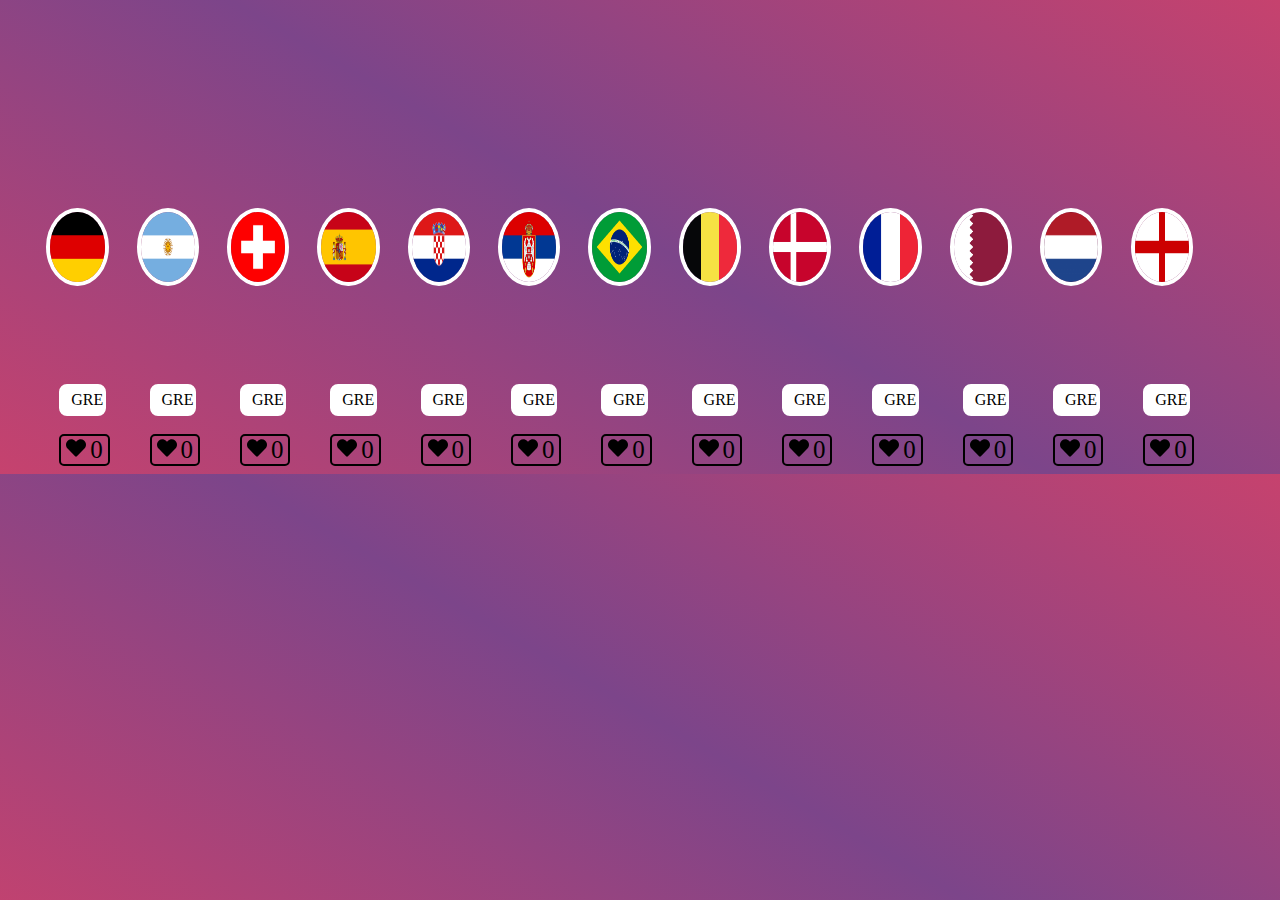
<file: index.html>
<!DOCTYPE html>
<html>
<head>
<meta name="viewport" content="width=device-width, initial-scale=1">
<link rel="stylesheet" href="style.css">
</head>

<body>

<div class="container">
  <div class="popup" onclick="myFunction('myPopup1')">
      <img src="images/Flag_of_Germany.svg.png" alt="Germany" style="display: inline-block; width: 60%; height: 70px; border-radius: 50%;">
      <span class="popuptext" id="myPopup1">
        <strong>Date of qualification:</strong> 11 Oct,2021
            <br><br>
            <strong>Best previous result:</strong>Germany has won a total of 4 World Cup in 1954, 1974, 1990, and 2014
            <br><br>
            <strong>Method of qualification: </strong>German defeated North Macedonia 4 - 0 at SKOPJE
        </span>
  </div>


  <div class="popup" onclick="myFunction('myPopup2')">
    <img src="images/1600px-Flag_of_Argentina.svg.png" alt="Germany" style="display: inline-block; width: 60%; height: 70px; border-radius: 50%;">
    <span class="popuptext" id="myPopup2">
      <strong>Date of qualification:</strong> 16 November 2021
          <br><br>
          <strong>Best previous result:</strong>Argentina won 1978 and 1986 World Cups.
          <br><br>
          <strong>Method of qualification: </strong>Argentina Secured a place in the 2022 after draw agains Brazil
      </span>
  </div>


  <div class="popup" onclick="myFunction('myPopup3')">
    <img src="images/switzerland.jpeg" alt="Germany" style="display: inline-block; width: 60%; height: 70px; border-radius: 50%;">
  <span class="popuptext" id="myPopup3">
    <strong>Date of qualification:</strong> 11 Oct,2021
        <br><br>
        <strong>Best previous result:</strong>Germany has won a total of 4 World Cup in 1954, 1974, 1990, and 2014
        <br><br>
        <strong>Method of qualification: </strong>German defeated North Macedonia 4 - 0 at SKOPJE
    </span>
  </div>

  <div class="popup" onclick="myFunction('myPopup4')">
    <img src="images/2560px-Flag_of_Spain.svg.png" alt="Germany" style="display: inline-block; width: 60%; height: 70px; border-radius: 50%;">
  <span class="popuptext" id="myPopup4">
    <strong>Date of qualification:</strong> 11 Oct,2021
        <br><br>
        <strong>Best previous result:</strong>Germany has won a total of 4 World Cup in 1954, 1974, 1990, and 2014
        <br><br>
        <strong>Method of qualification: </strong>German defeated North Macedonia 4 - 0 at SKOPJE
    </span>
  </div>

  <div class="popup" onclick="myFunction('myPopup5')">
    <img src="images/Flag_of_Croatia.png" alt="Germany" style="display: inline-block; width: 60%; height: 70px; border-radius: 50%;">
  <span class="popuptext" id="myPopup5">
    <strong>Date of qualification:</strong> 11 Oct,2021
        <br><br>
        <strong>Best previous result:</strong>Germany has won a total of 4 World Cup in 1954, 1974, 1990, and 2014
        <br><br>
        <strong>Method of qualification: </strong>German defeated North Macedonia 4 - 0 at SKOPJE
    </span>
  </div>

  <div class="popup" onclick="myFunction('myPopup6')">
    <img src="images/Kingdom_of_Serbia.jpeg" alt="Germany" style="display: inline-block; width: 60%; height: 70px; border-radius: 50%;">
  <span class="popuptext" id="myPopup6">
    <strong>Date of qualification:</strong> 11 Oct,2021
        <br><br>
        <strong>Best previous result:</strong>Germany has won a total of 4 World Cup in 1954, 1974, 1990, and 2014
        <br><br>
        <strong>Method of qualification: </strong>German defeated North Macedonia 4 - 0 at SKOPJE
    </span>
  </div>

  <div class="popup" onclick="myFunction('myPopup7')">
    <img src="images/1200px-Flag_of_Brazil.svg.png" alt="Germany" style="display: inline-block; width: 60%; height: 70px; border-radius: 50%;">
  <span class="popuptext" id="myPopup7">
    <strong>Date of qualification:</strong> 11 Oct,2021
        <br><br>
        <strong>Best previous result:</strong>Germany has won a total of 4 World Cup in 1954, 1974, 1990, and 2014
        <br><br>
        <strong>Method of qualification: </strong>German defeated North Macedonia 4 - 0 at SKOPJE
    </span>
  </div>

  <div class="popup" onclick="myFunction('myPopup8')">
    <img src="images/be-flag.jpeg" alt="Germany" style="display: inline-block; width: 60%; height: 70px; border-radius: 50%;">
  <span class="popuptext" id="myPopup8">
    <strong>Date of qualification:</strong> 11 Oct,2021
        <br><br>
        <strong>Best previous result:</strong>Germany has won a total of 4 World Cup in 1954, 1974, 1990, and 2014
        <br><br>
        <strong>Method of qualification: </strong>German defeated North Macedonia 4 - 0 at SKOPJE
    </span>
  </div>

  <div class="popup" onclick="myFunction('myPopup9')">
    <img src="images/Flag_of_Denmark.svg.png" alt="Germany" style="display: inline-block; width: 60%; height: 70px; border-radius: 50%;">
  <span class="popuptext" id="myPopup9">
    <strong>Date of qualification:</strong> 11 Oct,2021
        <br><br>
        <strong>Best previous result:</strong>Germany has won a total of 4 World Cup in 1954, 1974, 1990, and 2014
        <br><br>
        <strong>Method of qualification: </strong>German defeated North Macedonia 4 - 0 at SKOPJE
    </span>
  </div>

  <div class="popup" onclick="myFunction('myPopup10')">
    <img src="images/Flag_of_France.svg.png" alt="Germany" style="display: inline-block; width: 60%; height: 70px; border-radius: 50%;">
  <span class="popuptext" id="myPopup10">
    <strong>Date of qualification:</strong> 11 Oct,2021
        <br><br>
        <strong>Best previous result:</strong>Germany has won a total of 4 World Cup in 1954, 1974, 1990, and 2014
        <br><br>
        <strong>Method of qualification: </strong>German defeated North Macedonia 4 - 0 at SKOPJE
    </span>
  </div>

  <div class="popup" onclick="myFunction('myPopup11')">
    <img src="images/Flag_of_Qatar.png" alt="Germany" style="display: inline-block; width: 60%; height: 70px; border-radius: 50%;">
  <span class="popuptext" id="myPopup11">
    <strong>Date of qualification:</strong> 11 Oct,2021
        <br><br>
        <strong>Best previous result:</strong>Germany has won a total of 4 World Cup in 1954, 1974, 1990, and 2014
        <br><br>
        <strong>Method of qualification: </strong>German defeated North Macedonia 4 - 0 at SKOPJE
    </span>
  </div>

  <div class="popup" onclick="myFunction('myPopup12')">
    <img src="images/Flag-of-The-Netherlands3.png" alt="Germany" style=" display: inline-block; width: 60%; height: 70px; border-radius: 50%;">
  <span class="popuptext" id="myPopup12">
    <strong>Date of qualification:</strong> 11 Oct,2021
        <br><br>
        <strong>Best previous result:</strong>Germany has won a total of 4 World Cup in 1954, 1974, 1990, and 2014
        <br><br>
        <strong>Method of qualification: </strong>German defeated North Macedonia 4 - 0 at SKOPJE
    </span>
  </div>

  <div class="popup" onclick="myFunction('myPopup13')">
    <img src="images/Flag-England.jpg" alt="Germany" style="display: inline-block; width: 60%; height: 70px; border-radius: 50%;">
  <span class="popuptext" id="myPopup13">
    <strong>Date of qualification:</strong> 11 Oct,2021
        <br><br>
        <strong>Best previous result:</strong>Germany has won a total of 4 World Cup in 1954, 1974, 1990, and 2014
        <br><br>
        <strong>Method of qualification: </strong>German defeated North Macedonia 4 - 0 at SKOPJE
    </span>
  </div>
</div>

<div class="name-container">

  <div class="name">
    <div class="name-content">
      <span>GRE</span>
    </div>
  </div>

  <div class="name">
    <div class="name-content">
      <span>GRE</span>
    </div>
  </div>

  <div class="name">
    <div class="name-content">
      <span>GRE</span>
    </div>
  </div>

  <div class="name">
    <div class="name-content">
      <span>GRE</span>
    </div>
  </div>

  <div class="name">
    <div class="name-content">
      <span>GRE</span>
    </div>
  </div>

  <div class="name">
    <div class="name-content">
      <span>GRE</span>
    </div>
  </div>

  <div class="name">
    <div class="name-content">
      <span>GRE</span>
    </div>
  </div>

  <div class="name">
    <div class="name-content">
      <span>GRE</span>
    </div>
  </div>

  <div class="name">
    <div class="name-content">
      <span>GRE</span>
    </div>
  </div>

  <div class="name">
    <div class="name-content">
      <span>GRE</span>
    </div>
  </div>

  <div class="name">
    <div class="name-content">
      <span>GRE</span>
    </div>
  </div>

  <div class="name">
    <div class="name-content">
      <span>GRE</span>
    </div>
  </div>

  <div class="name">
    <div class="name-content">
      <span>GRE</span>
    </div>
  </div>

</div>

<div class="btn-container">

  <div class="heart-btn">
      <div class="content">
          <img
          class="likeBtn"
          src="images/heart-regular.svg"
          alt="heart-icon"
          onclick="" >
          <span class="display">0</span>
      </div>
  </div>

  <div class="heart-btn">
      <div class="content">
          <img
          class="likeBtn"
          src="images/heart-regular.svg"
          alt="heart-icon"
          onclick="" >
          <span class="display">0</span>
      </div>
  </div>

  <div class="heart-btn">
      <div class="content">
          <img
          class="likeBtn"
          src="images/heart-regular.svg"
          alt="heart-icon"
          onclick="" >
          <span class="display">0</span>
      </div>
  </div>

  <div class="heart-btn">
      <div class="content">
          <img
          class="likeBtn"
          src="images/heart-regular.svg"
          alt="heart-icon"
          onclick="" >
          <span class="display">0</span>
      </div>
  </div>

  <div class="heart-btn">
      <div class="content">
          <img
          class="likeBtn"
          src="images/heart-regular.svg"
          alt="heart-icon"
          onclick="" >
          <span class="display">0</span>
      </div>
  </div>

  <div class="heart-btn">
      <div class="content">
          <img
          class="likeBtn"
          src="images/heart-regular.svg"
          alt="heart-icon"
          onclick="" >
          <span class="display">0</span>
      </div>
  </div>

  <div class="heart-btn">
      <div class="content">
          <img
          class="likeBtn"
          src="images/heart-regular.svg"
          alt="heart-icon"
          onclick="" >
          <span class="display">0</span>
      </div>
  </div>

  <div class="heart-btn">
      <div class="content">
          <img
          class="likeBtn"
          src="images/heart-regular.svg"
          alt="heart-icon"
          onclick="" >
          <span class="display">0</span>
      </div>
  </div>

  <div class="heart-btn">
      <div class="content">
          <img
          class="likeBtn"
          src="images/heart-regular.svg"
          alt="heart-icon"
          onclick="" >
          <span class="display">0</span>
      </div>
  </div>

  <div class="heart-btn">
      <div class="content">
          <img
          class="likeBtn"
          src="images/heart-regular.svg"
          alt="heart-icon"
          onclick="" >
          <span class="display">0</span>
      </div>
  </div>

  <div class="heart-btn">
      <div class="content">
          <img
          class="likeBtn"
          src="images/heart-regular.svg"
          alt="heart-icon"
          onclick="" >
          <span class="display">0</span>
      </div>
  </div>

  <div class="heart-btn">
      <div class="content">
          <img
          class="likeBtn"
          src="images/heart-regular.svg"
          alt="heart-icon"
          onclick="" >
          <span class="display">0</span>
      </div>
  </div>

  <div class="heart-btn">
      <div class="content">
          <img
          class="likeBtn"
          src="images/heart-regular.svg"
          alt="heart-icon"
          onclick="" >
          <span class="display">0</span>
      </div>
  </div>

</div>
<script src="script.js"></script>
</body>
</html>
</file>
<file: style.css>
body{
  background:linear-gradient(30deg,  #C6426E,#7c458a,#C6426E);
}
/* Popup container - can be anything you want */
.popup {
    position: relative;
    display: inline-block;
    cursor: pointer;
    -webkit-user-select: none;
    -moz-user-select: none;
    -ms-user-select: none;
    user-select: none;
    top: 200px;

    width: 10%;
    height: 70px;
    border-radius: 50%;

  }

  /* The actual popup */
  .popup .popuptext {
    visibility: hidden;
    width: 300px;
    background-color: #555;
    color: #fff;
    text-align: left;
    border-radius: 6px;
    padding: 8px 8px 8px 8px;
    position: absolute;
    z-index: 1;
    bottom: 125%;
    left: 50%;
    margin-left: -80px;
  }

  /* Toggle this class - hide and show the popup */
  .popup .show {
    visibility: visible;
    -webkit-animation: fadeIn 1s;
    animation: fadeIn 1s;
  }

  /* Add animation (fade in the popup) */
  @-webkit-keyframes fadeIn {
    from {opacity: 0;}
    to {opacity: 1;}
  }

  @keyframes fadeIn {
    from {opacity: 0;}
    to {opacity:1 ;}
  }

/* ============
    Flag
============ */

.container{
  display: flex;
  margin-left: 3vw;
  margin-right: 4vw;
}

.popup img{
  border: 4px solid white;
}

/* ==============
Heart button
============== */
.btn-container{
  display: flex;
  margin-left: 4vw;
  margin-right: 3vw;
  margin-top: 2vh;
}

.heart-btn{
  display: inline-block;
  width: 15%;
}

.content{
  border: 2px solid black;
  padding: 0px 5px 0px 5px;
  border-radius: 5px;
  cursor: pointer;
  display: inline-block;
}

.likeBtn {
  width: 20px;
  height: 20px;
}

.display{
  font-size: 25px;
}

/* =================
      Name
================= */
.name-container{
  display: flex;
  margin-left: 4vw;
  margin-right: 3vw;
  margin-top: 34vh;
}

.name{
  display: inline-block;
  width: 10%;

}

.name-content{
  border: 2px solid white;
  border-radius: 8px;
  display: inline-block;
  width: 25%;
  text-align: center;
  background-color: white;
  padding: 5px 10px 5px 10px;
}
</file>
